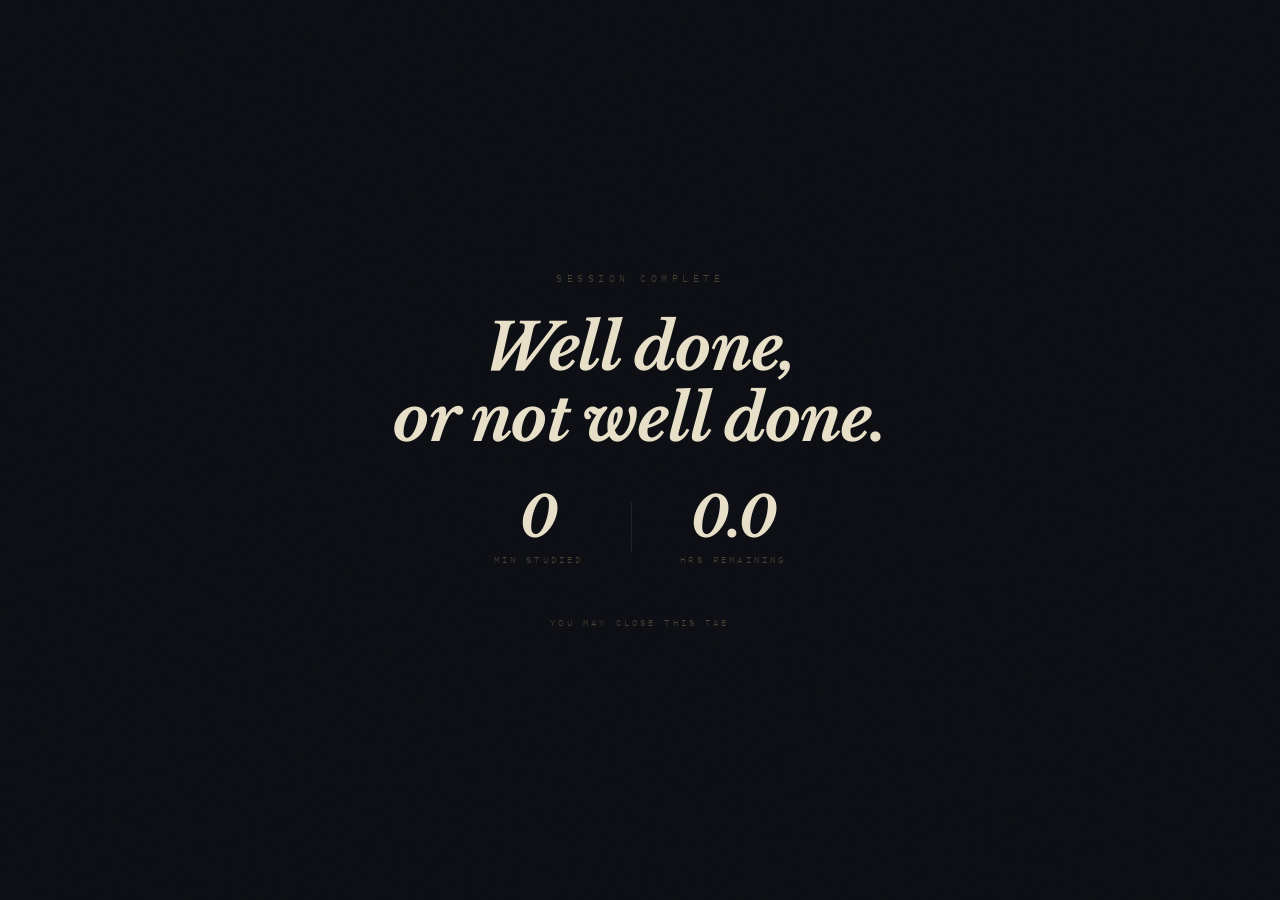
<file: public/exit.html>
<!DOCTYPE html>
<html lang="en">
<head>
    <meta charset="UTF-8">
    <meta name="viewport" content="width=device-width, initial-scale=1.0">
    <title>Document</title>
    <link rel="stylesheet" href="exit-styles.css" />
    <link rel="stylesheet" href="themes.css" />
</head>
<body>
   <div class="exit-container">
        <div class="exit-label">session complete</div>
        <h1>Well done,<br/>or not well done.</h1>
        <div class="exit-stats">
            <div class="stat-block">
                <div class="stat-number" id="mins-studied">0</div>
                <div class="stat-label">min studied</div>
            </div>
            <div class="stat-divider"></div>
            <div class="stat-block">
                <div class="stat-number" id="hrs-remaining">0</div>
                <div class="stat-label">hrs remaining</div>
            </div>
        </div>
        <div class="close-hint">you may close this tab</div>
    </div>
    <script src="theme.js"></script>
    <script>
        document.getElementById('mins-studied').textContent = Math.floor((parseInt(sessionStorage.getItem('sessionSeconds')) || 0) / 60);
        document.getElementById('hrs-remaining').textContent = parseFloat(sessionStorage.getItem('targetHours') || 0).toFixed(1);
    </script>
</body>
</html>
</file>
<file: public/exit-styles.css>
@import url('https://fonts.googleapis.com/css2?family=Libre+Baskerville:ital,wght@0,400;0,700;1,400&family=IBM+Plex+Mono:wght@300;400&display=swap');

*, *::before, *::after {
  box-sizing: border-box;
  margin: 0;
  padding: 0;
}

:root {
  --bg: #0d0f14;
  --cream: #e8dfc8;
  --amber: #c8933a;
  --amber-dim: #7a5820;
  --muted: #4a4535;
  --serif: 'Libre Baskerville', Georgia, serif;
  --mono: 'IBM Plex Mono', monospace;
}

body {
  background: var(--bg);
  color: var(--cream);
  font-family: var(--mono);
  min-height: 100vh;
  display: flex;
  align-items: center;
  justify-content: center;
  position: relative;
  overflow: hidden;
}

body::before {
  content: '';
  position: fixed;
  inset: 0;
  background-image: url("data:image/svg+xml,%3Csvg viewBox='0 0 256 256' xmlns='http://www.w3.org/2000/svg'%3E%3Cfilter id='noise'%3E%3CfeTurbulence type='fractalNoise' baseFrequency='0.9' numOctaves='4' stitchTiles='stitch'/%3E%3C/filter%3E%3Crect width='100%25' height='100%25' filter='url(%23noise)' opacity='0.04'/%3E%3C/svg%3E");
  opacity: 0.35;
  pointer-events: none;
  z-index: 0;
}

.exit-container {
  position: relative;
  z-index: 1;
  display: flex;
  flex-direction: column;
  align-items: center;
  gap: 20px;
  text-align: center;
  animation: fadeUp 1.2s ease both;
}

.exit-label {
  font-family: var(--mono);
  font-size: 10px;
  font-weight: 300;
  letter-spacing: 0.45em;
  color: var(--muted);
  text-transform: uppercase;
  margin-bottom: 8px;
}

.exit-container h1 {
  font-family: var(--serif);
  font-size: clamp(32px, 6vw, 64px);
  font-weight: 700;
  font-style: italic;
  letter-spacing: -0.02em;
  color: var(--cream);
  line-height: 1.1;
  max-width: 600px;
}

.exit-stats {
  display: flex;
  align-items: center;
  gap: 48px;
  margin-top: 16px;
}

.stat-block {
  display: flex;
  flex-direction: column;
  align-items: center;
  gap: 8px;
}

.stat-number {
  font-family: var(--serif);
  font-size: clamp(36px, 6vw, 56px);
  font-weight: 700;
  font-style: italic;
  letter-spacing: -0.03em;
  color: var(--cream);
  line-height: 1;
}

.stat-label {
  font-family: var(--mono);
  font-size: 9px;
  font-weight: 300;
  letter-spacing: 0.35em;
  text-transform: uppercase;
  color: var(--muted);
}

.stat-divider {
  width: 1px;
  height: 50px;
  background: #1e2230;
}

.close-hint {
  margin-top: 32px;
  font-family: var(--mono);
  font-size: 9px;
  font-weight: 300;
  letter-spacing: 0.35em;
  text-transform: uppercase;
  color: var(--muted);
}

@keyframes fadeUp {
  from { opacity: 0; transform: translateY(20px); }
  to   { opacity: 1; transform: translateY(0); }
}
</file>
<file: public/themes.css>
/* ══ ORIGINAL STYLE THEMES ══ */

/* Dark Room — the original */
/* (already in your CSS as default, no data-theme needed) */

/* Ember — warm dark, deeper amber tones */
[data-theme="ember"] {
  --bg: #110e0a;
  --bg2: #17120d;
  --cream: #f0dfc0;
  --amber: #e07830;
  --amber-dim: #904820;
  --muted: #503828;
  --border: #241a10;
}

/* Ivory — light version of the original */
[data-theme="ivory"] {
  --bg: #f4efe4;
  --bg2: #ece6d8;
  --cream: #1a1510;
  --amber: #8a4e10;
  --amber-dim: #a86820;
  --muted: #6a5e48;
  --border: #ccc4b0;
}

/* ══ CLEARER / BOLDER THEMES ══ */

/* Clearer Dark — dark room but text is larger, heavier */
[data-theme="clear-dark"] {
  --bg: #0d0f14;
  --bg2: #12151c;
  --cream: #ffffff;
  --amber: #e8a84a;
  --amber-dim: #c07828;
  --muted: #707070;
  --border: #2a2e38;
  --text-size-boost: 1;
}

/* Slate — dark blue, bold readable text */
[data-theme="slate"] {
  --bg: #0a0e18;
  --bg2: #0e1420;
  --cream: #f0f4ff;
  --amber: #60a0f0;
  --amber-dim: #3870c0;
  --muted: #506080;
  --border: #182030;
}

/* Clear Light — bright, high contrast, easy to read */
[data-theme="clear-light"] {
  --bg: #ffffff;
  --bg2: #f0f0f0;
  --cream: #101010;
  --amber: #c05000;
  --amber-dim: #e07020;
  --muted: #606060;
  --border: #d0d0d0;
}

/* ── ROSE — warm pink tones, dark ── */
[data-theme="rose"] {
  --bg: #140c0e;
  --bg2: #1a1012;
  --cream: #f4d8dc;
  --amber: #d06070;
  --amber-dim: #903040;
  --muted: #502830;
  --border: #281418;
}

/* ── ROSE LIGHT — pink but bright ── */
[data-theme="rose-light"] {
  --bg: #fdf0f2;
  --bg2: #f5e4e8;
  --cream: #1a0810;
  --amber: #c03050;
  --amber-dim: #e05070;
  --muted: #806070;
  --border: #e0c8cc;
}

/* ── OCEAN — deep teal, dark ── */
[data-theme="ocean"] {
  --bg: #080f14;
  --bg2: #0c1418;
  --cream: #c0e4f0;
  --amber: #30b0d0;
  --amber-dim: #1880a0;
  --muted: #1a4858;
  --border: #102030;
}

/* ── SAND — warm desert light ── */
[data-theme="sand"] {
  --bg: #f8f0e0;
  --bg2: #f0e8d4;
  --cream: #281c08;
  --amber: #c07820;
  --amber-dim: #e09838;
  --muted: #907040;
  --border: #ddd0b0;
}

/* ── MOSS — muted olive green, dark ── */
[data-theme="moss"] {
  --bg: #0c1008;
  --bg2: #101408;
  --cream: #d4e0b8;
  --amber: #90b840;
  --amber-dim: #608020;
  --muted: #304818;
  --border: #182010;
}

/* ── NOIR — pure black and white ── */
[data-theme="noir"] {
  --bg: #080808;
  --bg2: #101010;
  --cream: #f0f0f0;
  --amber: #d0d0d0;
  --amber-dim: #808080;
  --muted: #383838;
  --border: #202020;
}

/* ── LAVENDER — soft purple, light ── */
[data-theme="lavender"] {
  --bg: #f4f0fc;
  --bg2: #ece8f8;
  --cream: #14101c;
  --amber: #7040c0;
  --amber-dim: #9060e0;
  --muted: #706888;
  --border: #d0c8e8;
}

/* ── CRIMSON — deep red, dark ── */
[data-theme="crimson"] {
  --bg: #100808;
  --bg2: #180c0c;
  --cream: #f8d8d0;
  --amber: #e03020;
  --amber-dim: #a01810;
  --muted: #581818;
  --border: #281010;
}

/* boost font weight on clearer themes */
[data-theme="clear-dark"] .home-count-label,
[data-theme="clear-dark"] .form-label-top,
[data-theme="clear-dark"] .wordmark,
[data-theme="clear-dark"] .live-badge,
[data-theme="clear-dark"] .time-field label,
[data-theme="clear-dark"] .msg-user,
[data-theme="clear-dark"] #chat-sidebar h1,
[data-theme="slate"] .home-count-label,
[data-theme="slate"] .form-label-top,
[data-theme="slate"] .wordmark,
[data-theme="slate"] .live-badge,
[data-theme="slate"] .time-field label,
[data-theme="slate"] .msg-user,
[data-theme="slate"] #chat-sidebar h1,
[data-theme="clear-light"] .home-count-label,
[data-theme="clear-light"] .form-label-top,
[data-theme="clear-light"] .wordmark,
[data-theme="clear-light"] .live-badge,
[data-theme="clear-light"] .time-field label,
[data-theme="clear-light"] .msg-user,
[data-theme="clear-light"] #chat-sidebar h1 {
  font-weight: 400;   /* up from 300 */
  letter-spacing: 0.25em; /* slightly tighter so it feels less wispy */
  font-size: 11px;    /* up from 9-10px */
}
</file>
